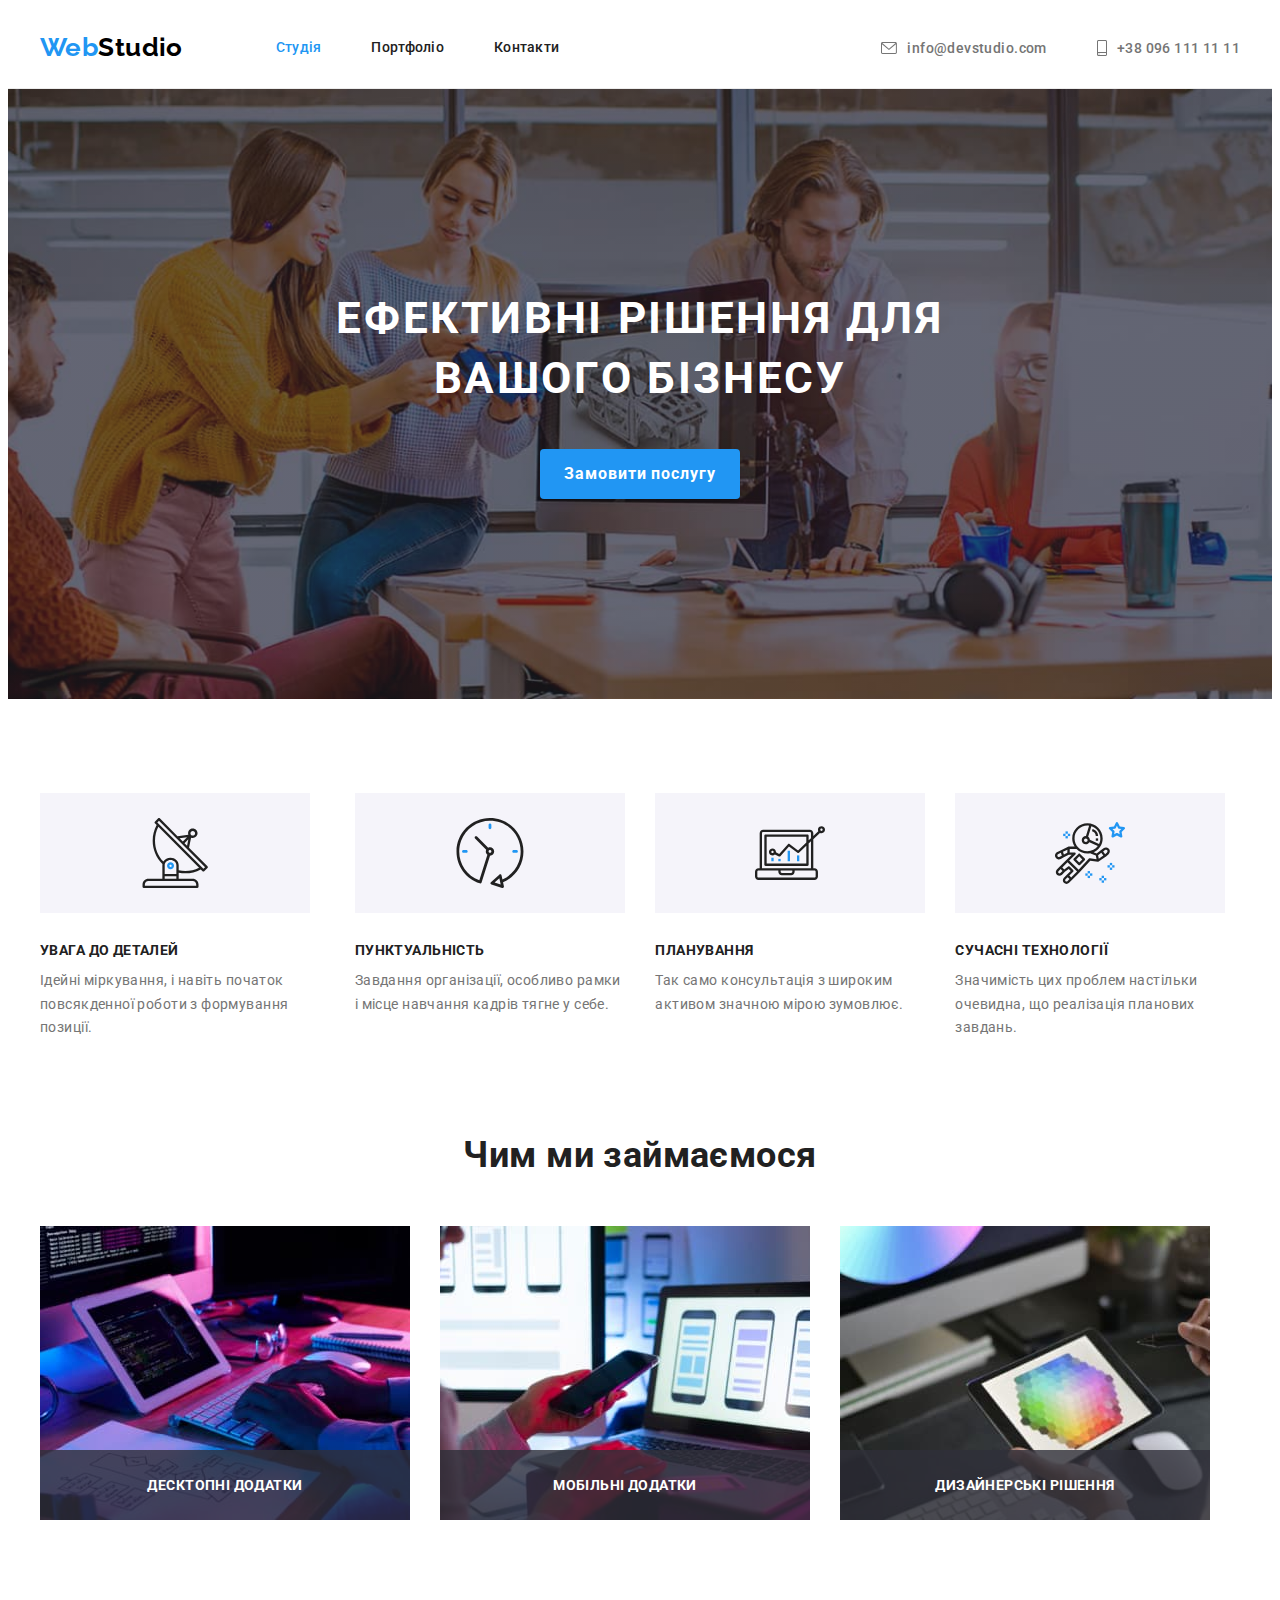
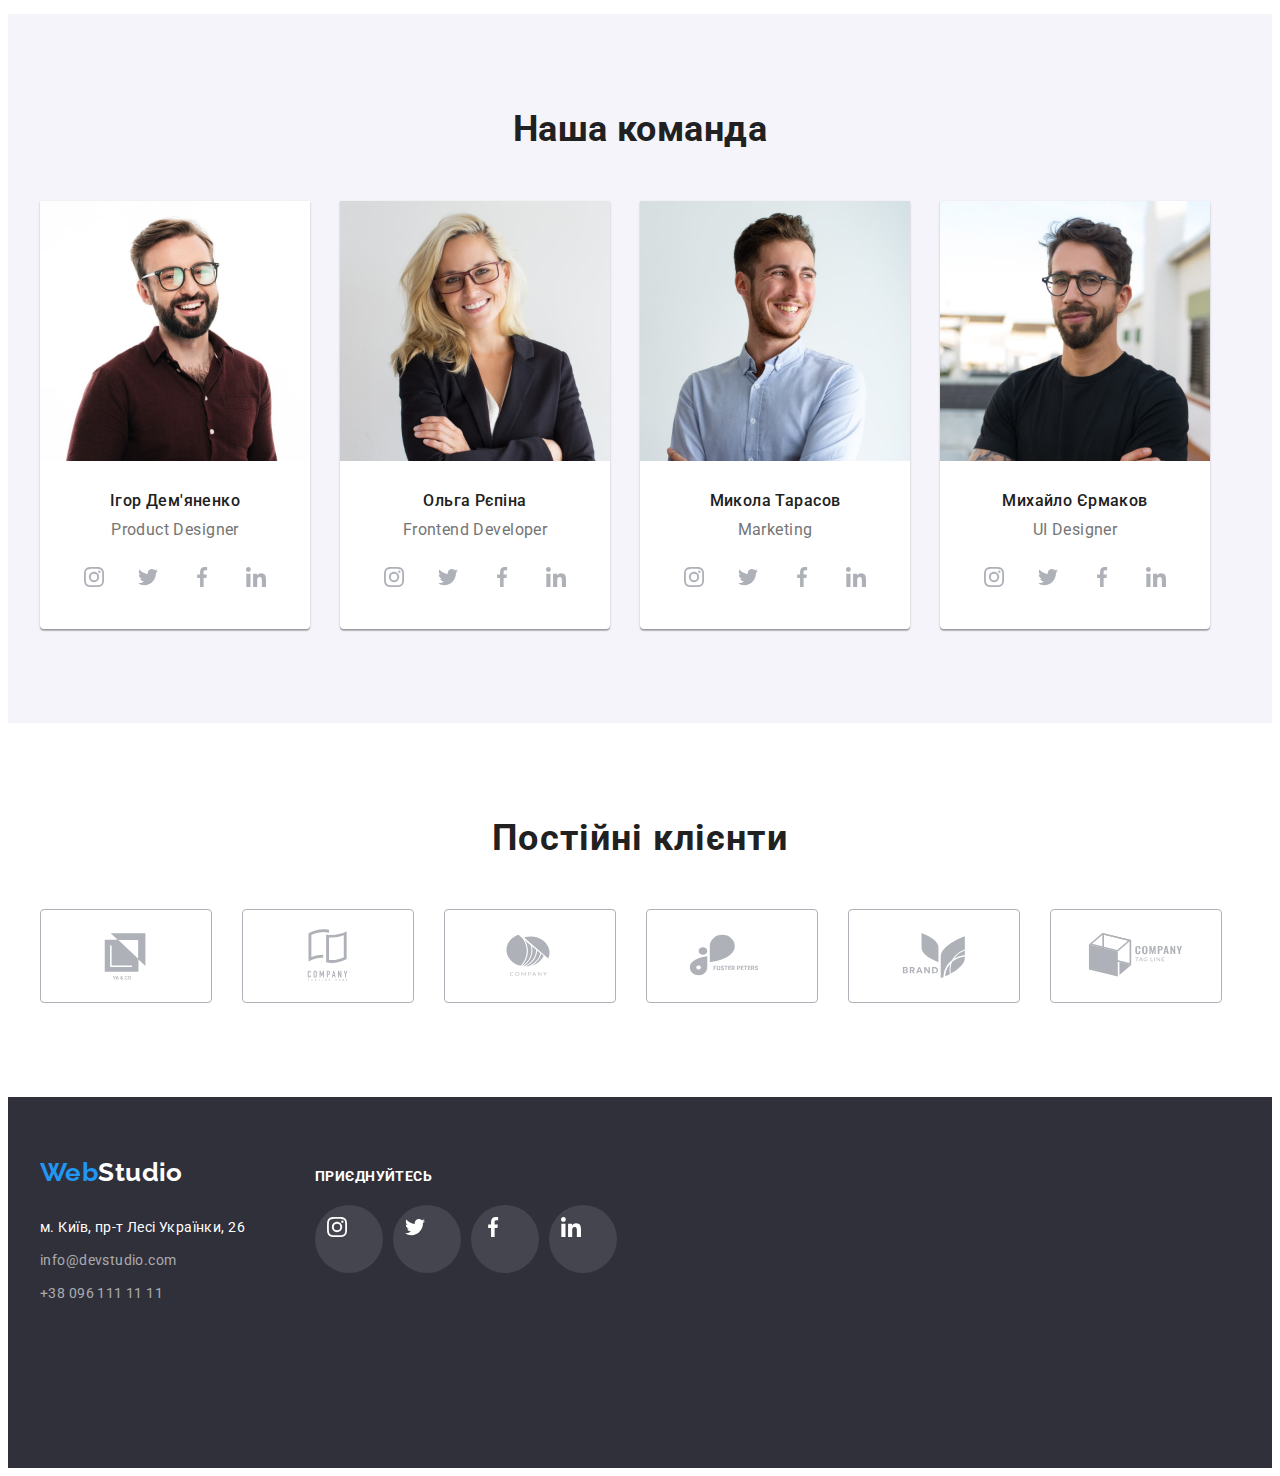
<file: index.html>
<!DOCTYPE html>
<html lang="uk">
  <head>
    <meta charset="utf-8" />
    <meta name="viewport" content="width=device-width, initial-scale=1.0" />
    <link rel="preconnect" href="https://fonts.googleapis.com" />
    <link rel="preconnect" href="https://fonts.gstatic.com" crossorigin />
    <link
      href="https://fonts.googleapis.com/css2?family=Oleo+Script&family=Raleway:wght@700&family=Roboto:wght@400;500;700;900&display=swap"
      rel="stylesheet"
    />
    <link
      rel="stylesheet"
      href="https://cdnjs.cloudflare.com/ajax/libs/modern-normalize/1.1.0/modern-normalize.min.css"
      integrity="sha512-wpPYUAdjBVSE4KJnH1VR1HeZfpl1ub8YT/NKx4PuQ5NmX2tKuGu6U/JRp5y+Y8XG2tV+wKQpNHVUX03MfMFn9Q=="
      crossorigin="anonymous"
      referrerpolicy="no-referrer"
    />
    <link rel="stylesheet" href="./css/styles.css" />
    <title>WebStudio</title>
  </head>
  <body>
    <!--Шапка-->
    <header class="header">
      <div class="container">
        <div class="nav-flex">
          <a href="./index.html" class="logo-link link"
            ><span class="logo-web">Web</span><span class="logo-studio">Studio</span></a
          >
          <nav>
            <ul class="head-nav list">
              <li class="item">
                <a href="./index.html" class="head-nav-link current link" target="_self">Студія</a>
              </li>
              <li class="item">
                <a href="./portfolio.html" class="head-nav-link link" target="_self">Портфоліо</a>
              </li>
              <li class="item"><a href="" class="head-nav-link link">Контакти</a></li>
            </ul>
          </nav>
          <ul class="head-nav-contacts list">
            <li class="item">
              <a href="mailto:info@devstudio.com" class="head-contact link"
                ><svg width="16" height="12" class="head-contact-icon-envelope">
                  <use href="./images/icons.svg#icon-envelope"></use>
                </svg>
                info@devstudio.com</a
              >
            </li>
            <li class="item">
              <a href="tel:+380961111111" class="head-contact link">
                <svg width="10" height="16" class="head-contact-icon-smartphone">
                  <use href="./images/icons.svg#icon-smartphone"></use>
                </svg>
                +38 096 111 11 11</a
              >
            </li>
          </ul>
        </div>
      </div>
    </header>
    <main>
      <!--Рішення-->
      <section class="effective">
        <div class="container container-eff">
          <h1 class="effective-h">ЕФЕКТИВНІ РІШЕННЯ ДЛЯ ВАШОГО БІЗНЕСУ</h1>
          <button data-modal-open type="button" class="effective-btn">Замовити послугу</button>
        </div>
      </section>
      <!--Особливості-->
      <section class="features section">
        <div class="container">
          <h2 class="features-h-invisible">Невидимий заголовок</h2>
          <ul class="features-list list">
            <li class="item">
              <div class="features-list-div">
                <svg width="70" height="70" class="features-list-icon">
                  <use href="./images/icons.svg#icon-satellite"></use>
                </svg>
              </div>
              <h3 class="features-h">УВАГА ДО ДЕТАЛЕЙ</h3>
              <p class="features-p">
                Ідейні міркування, і навіть початок повсякденної роботи з формування позиції.
              </p>
            </li>
            <li class="item">
              <div class="features-list-div">
                <svg width="70" height="70" class="features-list-icon">
                  <use href="./images/icons.svg#icon-clock"></use>
                </svg>
              </div>
              <h3 class="features-h">ПУНКТУАЛЬНІСТЬ</h3>
              <p class="features-p">
                Завдання організації, особливо рамки і місце навчання кадрів тягне у себе.
              </p>
            </li>
            <li class="item">
              <div class="features-list-div">
                <svg width="70" height="70" class="features-list-icon">
                  <use href="./images/icons.svg#icon-diagram"></use>
                </svg>
              </div>
              <h3 class="features-h">ПЛАНУВАННЯ</h3>
              <p class="features-p">
                Так само консультація з широким активом значною мірою зумовлює.
              </p>
            </li>
            <li class="item">
              <div class="features-list-div">
                <svg width="70" height="70" class="features-list-icon">
                  <use href="./images/icons.svg#icon-astronaut"></use>
                </svg>
              </div>
              <h3 class="features-h">СУЧАСНІ ТЕХНОЛОГІЇ</h3>
              <p class="features-p">
                Значимість цих проблем настільки очевидна, що реалізація планових завдань.
              </p>
            </li>
          </ul>
        </div>
      </section>
      <!--Чим ми займаємося-->
      <section class="our-work section">
        <div class="container">
          <h2 class="our-work-h">Чим ми займаємося</h2>
          <ul class="our-work-list list">
            <li class="item">
              <div class="our-work-item-div">
                <img
                  src="./images/img-01.jpg"
                  alt="Працюємо"
                  width="370"
                  height="294"
                  class="img"
                />
                <p class="our-work-list-p">Десктопні додатки</p>
              </div>
            </li>

            <li class="item">
              <div class="our-work-item-div">
                <img
                  src="./images/img-02.jpg"
                  alt="Перевіряємо адаптації"
                  width="370"
                  height="294"
                  class="img"
                />
                <p class="our-work-list-p">Мобільні додатки</p>
              </div>
            </li>
            <li class="item">
              <div class="our-work-item-div">
                <img
                  src="./images/img-03.jpg"
                  alt="Використовуємо всю палітру кольорів"
                  width="370"
                  height="294"
                  class="img"
                />
                <p class="our-work-list-p">Дизайнерські рішення</p>
              </div>
            </li>
          </ul>
        </div>
      </section>
      <!--Наша команда-->
      <section class="team section">
        <div class="container">
          <h2 class="team-h">Наша команда</h2>
          <ul class="team-list list">
            <li class="item">
              <img
                src="./images/our-team-01.jpg"
                alt="Ігор Дем'яненко"
                width="270"
                height="260"
                class="img"
              />
              <div class="box">
                <h3 class="team-list-h">Ігор Дем'яненко</h3>
                <p class="team-list-p">Product Designer</p>
                <ul class="team-soc-list list">
                  <li class="team-soc-items">
                    <a href="#" class="team-soc-link link"
                      ><svg width="20" height="20" class="team-soc-icons">
                        <use href="./images/icons.svg#icon-instagram"></use>
                      </svg>
                    </a>
                  </li>

                  <li class="team-soc-items">
                    <a href="#" class="team-soc-link link"
                      ><svg width="20" height="20" class="team-soc-icons">
                        <use href="./images/icons.svg#icon-twitter"></use>
                      </svg>
                    </a>
                  </li>
                  <li class="team-soc-items">
                    <a href="#" class="team-soc-link link"
                      ><svg width="20" height="20" class="team-soc-icons">
                        <use href="./images/icons.svg#icon-facebook"></use>
                      </svg>
                    </a>
                  </li>
                  <li class="team-soc-items">
                    <a href="#" class="team-soc-link link"
                      ><svg width="20" height="20" class="team-soc-icons">
                        <use href="./images/icons.svg#icon-linkedin"></use>
                      </svg>
                    </a>
                  </li>
                </ul>
              </div>
            </li>
            <li class="item">
              <img
                src="./images/our-team-02.jpg"
                alt="Ольга Рєпіна"
                width="270"
                height="260"
                class="img"
              />
              <div class="box">
                <h3 class="team-list-h">Ольга Рєпіна</h3>
                <p class="team-list-p">Frontend Developer</p>

                <ul class="team-soc-list list">
                  <li class="team-soc-items">
                    <a href="#" class="team-soc-link link"
                      ><svg width="20" height="20" class="team-soc-icons">
                        <use href="./images/icons.svg#icon-instagram"></use>
                      </svg>
                    </a>
                  </li>
                  <li class="team-soc-items">
                    <a href="#" class="team-soc-link link"
                      ><svg width="20" height="20" class="team-soc-icons">
                        <use href="./images/icons.svg#icon-twitter"></use>
                      </svg>
                    </a>
                  </li>
                  <li class="team-soc-items">
                    <a href="#" class="team-soc-link link"
                      ><svg width="20" height="20" class="team-soc-icons">
                        <use href="./images/icons.svg#icon-facebook"></use>
                      </svg>
                    </a>
                  </li>
                  <li class="team-soc-items">
                    <a href="#" class="team-soc-link link"
                      ><svg width="20" height="20" class="team-soc-icons">
                        <use href="./images/icons.svg#icon-linkedin"></use>
                      </svg>
                    </a>
                  </li>
                </ul>
              </div>
            </li>
            <li class="item">
              <img
                src="./images/our-team-03.jpg"
                alt="Микола Тарасов"
                width="270"
                height="260"
                class="img"
              />
              <div class="box">
                <h3 class="team-list-h">Микола Тарасов</h3>
                <p class="team-list-p">Marketing</p>

                <ul class="team-soc-list list">
                  <li class="team-soc-items">
                    <a href="#" class="team-soc-link link"
                      ><svg width="20" height="20" class="team-soc-icons">
                        <use href="./images/icons.svg#icon-instagram"></use>
                      </svg>
                    </a>
                  </li>
                  <li class="team-soc-items">
                    <a href="#" class="team-soc-link link"
                      ><svg width="20" height="20" class="team-soc-icons">
                        <use href="./images/icons.svg#icon-twitter"></use>
                      </svg>
                    </a>
                  </li>
                  <li class="team-soc-items">
                    <a href="#" class="team-soc-link link"
                      ><svg width="20" height="20" class="team-soc-icons">
                        <use href="./images/icons.svg#icon-facebook"></use>
                      </svg>
                    </a>
                  </li>
                  <li class="team-soc-items">
                    <a href="#" class="team-soc-link link"
                      ><svg width="20" height="20" class="team-soc-icons">
                        <use href="./images/icons.svg#icon-linkedin"></use>
                      </svg>
                    </a>
                  </li>
                </ul>
              </div>
            </li>
            <li class="item">
              <img
                src="./images/our-team-04.jpg"
                alt="Михайло Єрмаков"
                width="270"
                height="260"
                class="img"
              />
              <div class="box">
                <h3 class="team-list-h">Михайло Єрмаков</h3>
                <p class="team-list-p">UI Designer</p>

                <ul class="team-soc-list list">
                  <li class="team-soc-items">
                    <a href="#" class="team-soc-link link"
                      ><svg width="20" height="20" class="team-soc-icons">
                        <use href="./images/icons.svg#icon-instagram"></use>
                      </svg>
                    </a>
                  </li>
                  <li class="team-soc-items">
                    <a href="#" class="team-soc-link link"
                      ><svg width="20" height="20" class="team-soc-icons">
                        <use href="./images/icons.svg#icon-twitter"></use>
                      </svg>
                    </a>
                  </li>
                  <li class="team-soc-items">
                    <a href="#" class="team-soc-link link"
                      ><svg width="20" height="20" class="team-soc-icons">
                        <use href="./images/icons.svg#icon-facebook"></use>
                      </svg>
                    </a>
                  </li>
                  <li class="team-soc-items">
                    <a href="#" class="team-soc-link link"
                      ><svg width="20" height="20" class="team-soc-icons">
                        <use href="./images/icons.svg#icon-linkedin"></use>
                      </svg>
                    </a>
                  </li>
                </ul>
              </div>
            </li>
          </ul>
        </div>
      </section>
      <section class="regular-clients">
        <div class="container">
          <h2 class="regular-clients-h">Постійні клієнти</h2>
          <ul class="regular-clients-list list">
            <li class="regular-clients-item">
              <div class="regular-clients-item-div">
                <a href="" class="regular-clients-link link">
                  <svg width="106" height="60" class="regular-clients-soc-icons">
                    <use href="./images/icons.svg#icon-company-one"></use>
                  </svg>
                </a>
              </div>
            </li>
            <li class="regular-clients-item">
              <div class="regular-clients-item-div">
                <a href="" class="regular-clients-link link"
                  ><svg width="106" height="60" class="regular-clients-soc-icons">
                    <use href="./images/icons.svg#icon-company-two"></use>
                  </svg>
                </a>
              </div>
            </li>
            <li class="regular-clients-item">
              <div class="regular-clients-item-div">
                <a href="" class="regular-clients-link link">
                  <svg width="106" height="60" class="regular-clients-soc-icons">
                    <use href="./images/icons.svg#icon-company-three"></use>
                  </svg>
                </a>
              </div>
            </li>
            <li class="regular-clients-item">
              <div class="regular-clients-item-div">
                <a href="" class="regular-clients-link link">
                  <svg width="106" height="60" class="regular-clients-soc-icons">
                    <use href="./images/icons.svg#icon-company-four"></use>
                  </svg>
                </a>
              </div>
            </li>
            <li class="regular-clients-item">
              <div class="regular-clients-item-div">
                <a href="" class="regular-clients-link link"
                  ><svg width="106" height="60" class="regular-clients-soc-icons">
                    <use href="./images/icons.svg#icon-company-five"></use>
                  </svg>
                </a>
              </div>
            </li>
            <li class="regular-clients-item">
              <div class="regular-clients-item-div">
                <a href="" class="regular-clients-link link"
                  ><svg width="106" height="60" class="regular-clients-soc-icons">
                    <use href="./images/icons.svg#icon-company-six"></use>
                  </svg>
                </a>
              </div>
            </li>
          </ul>
        </div>
      </section>
    </main>
    <!--Футер-->
    <footer class="footer">
      <div class="container">
        <div class="footer-flex-div">
          <div class="footer-address">
            <a href="./index.html" class="logo-link logo-link-footer link"
              ><span class="logo-web">Web</span><span class="logo-studio-footer">Studio</span></a
            >
            <address>
              <ul class="footer-list list">
                <li class="item">
                  <a
                    href="https://goo.gl/maps/zmiDJwTHFCENLTo26"
                    target="_blank"
                    class="footer-address link"
                    >м. Київ, пр-т Лесі Українки, 26</a
                  >
                </li>
                <li class="item">
                  <a href="mailto:info@devstudio.com" class="footer-contact link"
                    >info@devstudio.com</a
                  >
                </li>
                <li class="item">
                  <a href="tel:+380961111111" class="footer-contact link">+38 096 111 11 11</a>
                </li>
              </ul>
            </address>
          </div>
          <div class="footer-soc-links">
            <p class="footer-soc-p"><b>Приєднуйтесь</b></p>
            <ul class="footer-soc-list list">
              <li class="footer-soc-items">
                <a href="#" class="footer-soc-link link"
                  ><svg width="20" height="20" class="footer-soc-icons">
                    <use href="./images/icons.svg#icon-instagram"></use>
                  </svg>
                </a>
              </li>
              <li class="footer-soc-items">
                <a href="#" class="footer-soc-link link"
                  ><svg width="20" height="20" class="footer-soc-icons">
                    <use href="./images/icons.svg#icon-twitter"></use>
                  </svg>
                </a>
              </li>
              <li class="footer-soc-items">
                <a href="#" class="footer-soc-link link"
                  ><svg width="20" height="20" class="footer-soc-icons">
                    <use href="./images/icons.svg#icon-facebook"></use>
                  </svg>
                </a>
              </li>
              <li class="footer-soc-items">
                <a href="#" class="footer-soc-link link"
                  ><svg width="20" height="20" class="footer-soc-icons">
                    <use href="./images/icons.svg#icon-linkedin"></use>
                  </svg>
                </a>
              </li>
            </ul>
          </div>
        </div>
      </div>
    </footer>
    <div data-modal class="backdrop is-hidden">
      <div class="modal">
        <button data-modal-close type="button" class="icon-close">
          <svg width="20" height="20" class="icon-close-black-18">
            <use href="./images/icons.svg#icon-close-black-18"></use>
          </svg>
        </button>
      </div>
    </div>
    <script src="./js/modal.js"></script>
  </body>
</html>
</file>
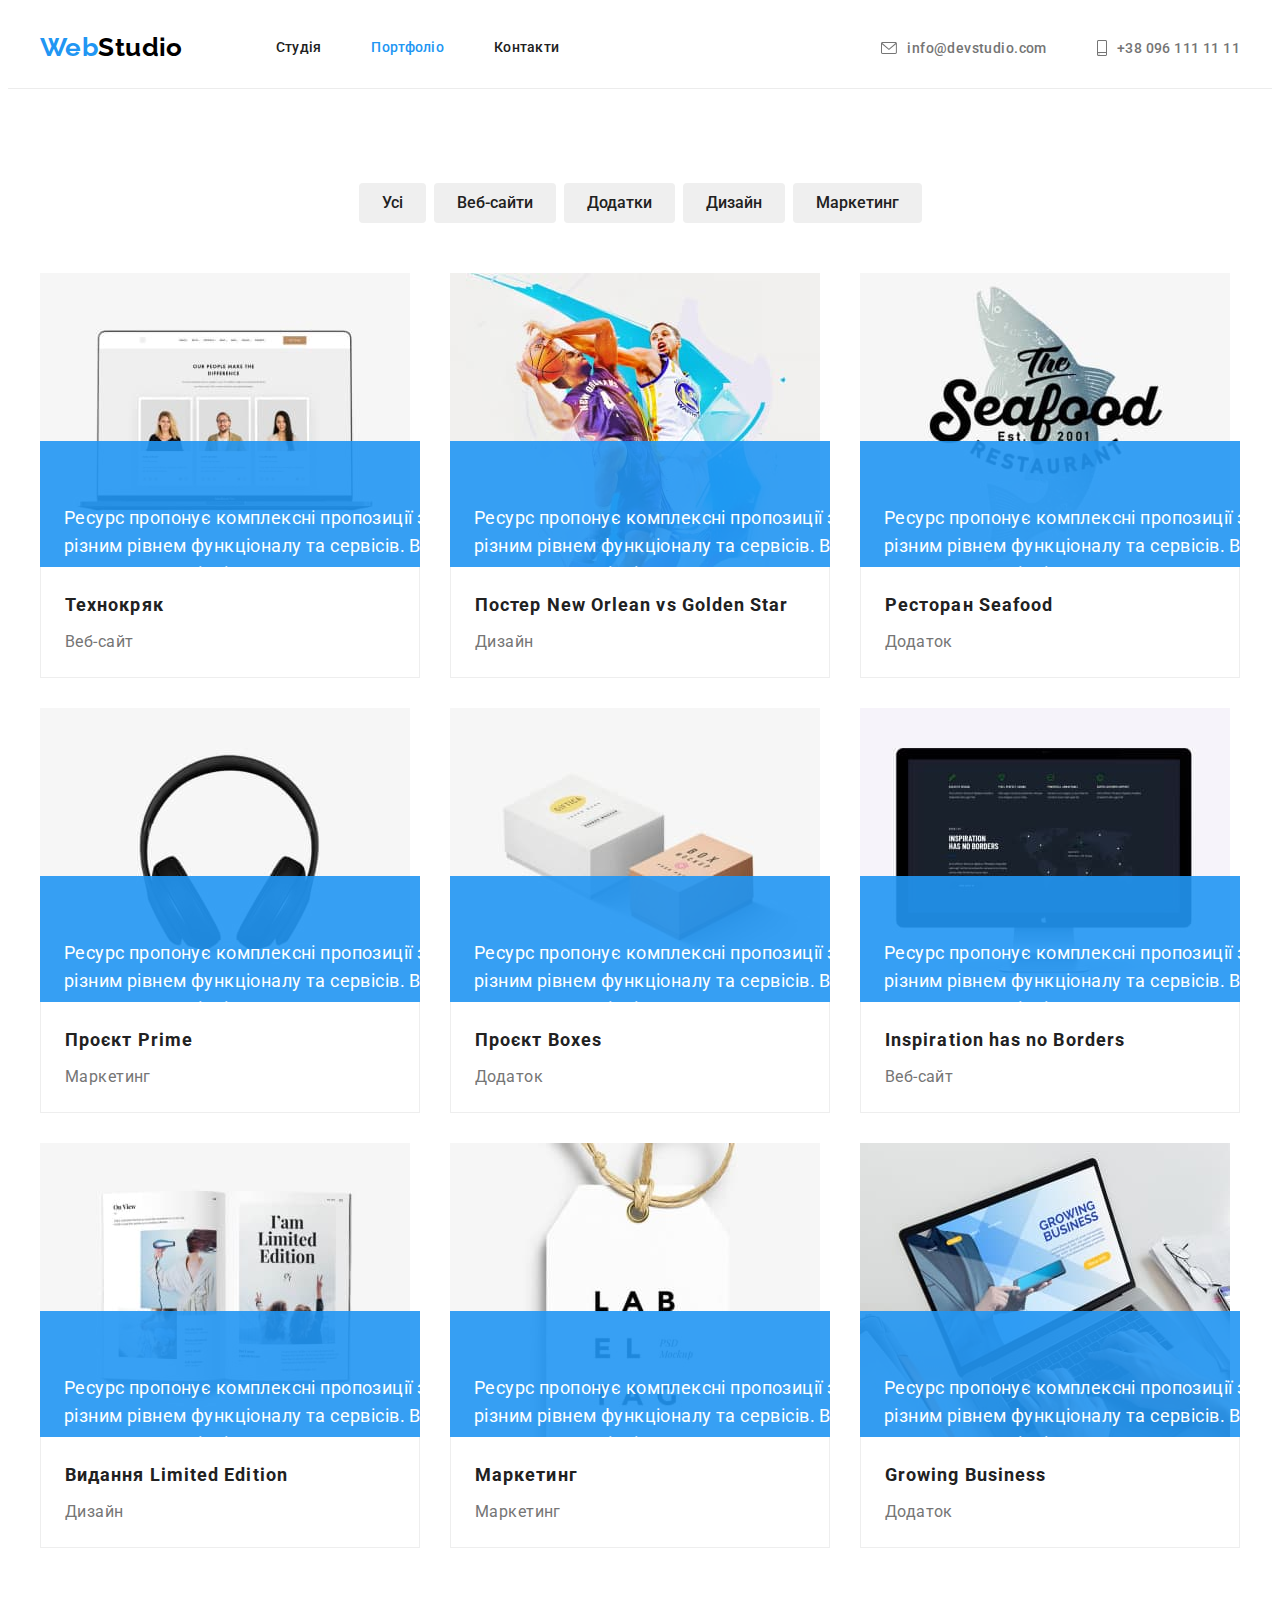
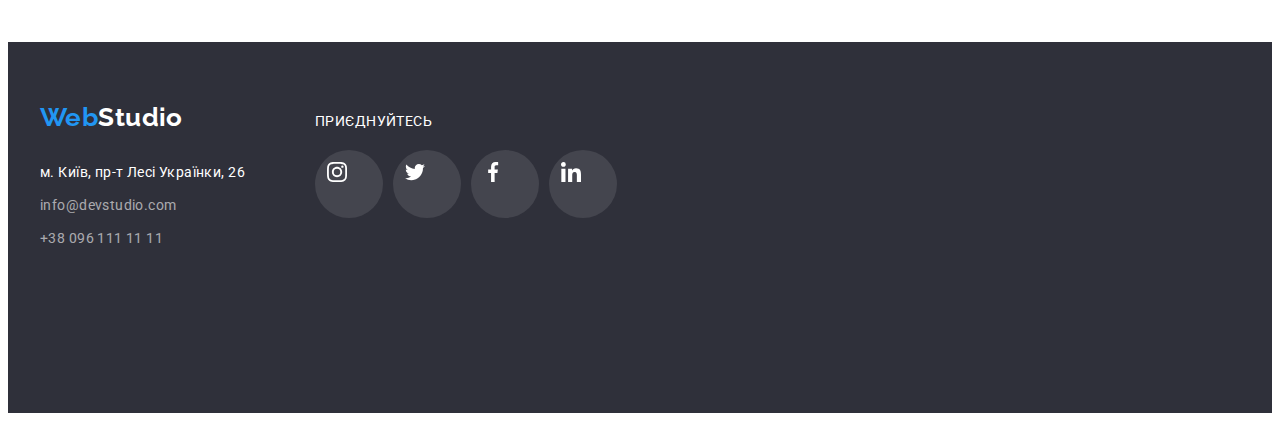
<file: portfolio.html>
<!DOCTYPE html>
<html lang="uk">
  <head>
    <meta charset="utf-8" />
    <meta name="viewport" content="width=device-width, initial-scale=1.0" />
    <link rel="preconnect" href="https://fonts.googleapis.com" />
    <link rel="preconnect" href="https://fonts.gstatic.com" crossorigin />
    <link
      href="https://fonts.googleapis.com/css2?family=Oleo+Script&family=Raleway:wght@700&family=Roboto:wght@400;500;700;900&display=swap"
      rel="stylesheet"
    />
    <link
      rel="stylesheet"
      href="https://cdnjs.cloudflare.com/ajax/libs/modern-normalize/1.1.0/modern-normalize.min.css"
      integrity="sha512-wpPYUAdjBVSE4KJnH1VR1HeZfpl1ub8YT/NKx4PuQ5NmX2tKuGu6U/JRp5y+Y8XG2tV+wKQpNHVUX03MfMFn9Q=="
      crossorigin="anonymous"
      referrerpolicy="no-referrer"
    />
    <link rel="stylesheet" href="./css/styles.css" />
    <title>Portfolio</title>
  </head>
  <body>
    <!--Шапка-->
    <header class="header">
      <div class="container">
        <div class="nav-flex">
          <a href="./index.html" class="logo-link link"
            ><span class="logo-web">Web</span><span class="logo-studio">Studio</span></a
          >
          <nav>
            <ul class="head-nav list">
              <li class="item">
                <a href="./index.html" class="head-nav-link link" target="_self">Студія</a>
              </li>
              <li class="item">
                <a href="./portfolio.html" class="head-nav-link link current" target="_self"
                  >Портфоліо</a
                >
              </li>
              <li class="item"><a href="" class="head-nav-link link">Контакти</a></li>
            </ul>
          </nav>
          <ul class="head-nav-contacts list">
            <li class="item">
              <a href="mailto:info@devstudio.com" class="head-contact link"
                ><svg width="16" height="12" class="head-contact-icon-envelope">
                  <use href="./images/icons.svg#icon-envelope"></use>
                </svg>
                info@devstudio.com</a
              >
            </li>
            <li class="item">
              <a href="tel:+380961111111" class="head-contact link"
                ><svg width="10" height="16" class="head-contact-icon-smartphone">
                  <use href="./images/icons.svg#icon-smartphone"></use>
                </svg>
                +38 096 111 11 11</a
              >
            </li>
          </ul>
        </div>
      </div>
    </header>
    <!--Основа-->
    <main>
      <!--Фільтри-->
      <section class="section">
        <div class="container">
          <h1 class="features-h-invisible">Знову невидимий заголовок</h1>
          <ul class="btn-list list">
            <li class="item"><button type="button" class="btn">Усі</button></li>
            <li class="item"><button type="button" class="btn">Веб-сайти</button></li>
            <li class="item"><button type="button" class="btn">Додатки</button></li>
            <li class="item"><button type="button" class="btn">Дизайн</button></li>
            <li class="item"><button type="button" class="btn">Маркетинг</button></li>
          </ul>
          <!--Портфоліо-->
          <ul class="portf-list list">
            <li class="item">
              <a href="#" class="portf-list-a link">
                <div class="portf-div-overlay">
                  <img
                    src="./images/img-p01.jpg"
                    width="370"
                    height="294"
                    alt="Ноутбук"
                    class="img"
                  />
                  <p class="portf-div-p">
                    Ресурс пропонує комплексні пропозиції з різним рівнем функціоналу та сервісів.
                    Все це дозволить відвідувачу отримати вичерпні відомості про компанію чи
                    приватну особу.
                  </p>
                </div>
                <div class="box-portf">
                  <h2 class="portf-h">Технокряк</h2>
                  <p class="portf-p">Веб-сайт</p>
                </div>
              </a>
            </li>
            <li class="item">
              <a href="#" class="portf-list-a link">
                <div class="portf-div-overlay">
                  <img
                    src="./images/img-p02.jpg"
                    width="370"
                    height="294"
                    alt="Баскетбол"
                    class="img"
                  />
                  <p class="portf-div-p">
                    Ресурс пропонує комплексні пропозиції з різним рівнем функціоналу та сервісів.
                    Все це дозволить відвідувачу отримати вичерпні відомості про компанію чи
                    приватну особу.
                  </p>
                </div>
                <div class="box-portf">
                  <h2 class="portf-h">Постер New Orlean vs Golden Star</h2>
                  <p class="portf-p">Дизайн</p>
                </div>
              </a>
            </li>
            <li class="item">
              <a href="#" class="portf-list-a link">
                <div class="portf-div-overlay">
                  <img
                    src="./images/img-p03.jpg"
                    width="370"
                    height="294"
                    alt="Акула"
                    class="img"
                  />
                  <p class="portf-div-p">
                    Ресурс пропонує комплексні пропозиції з різним рівнем функціоналу та сервісів.
                    Все це дозволить відвідувачу отримати вичерпні відомості про компанію чи
                    приватну особу.
                  </p>
                </div>
                <div class="box-portf">
                  <h2 class="portf-h">Ресторан Seafood</h2>
                  <p class="portf-p">Додаток</p>
                </div>
              </a>
            </li>

            <li class="item">
              <a href="#" class="portf-list-a link">
                <div class="portf-div-overlay">
                  <img
                    src="./images/img-p04.jpg"
                    width="370"
                    height="294"
                    alt="Навушники"
                    class="img"
                  />
                  <p class="portf-div-p">
                    Ресурс пропонує комплексні пропозиції з різним рівнем функціоналу та сервісів.
                    Все це дозволить відвідувачу отримати вичерпні відомості про компанію чи
                    приватну особу.
                  </p>
                </div>
                <div class="box-portf">
                  <h2 class="portf-h">Проєкт Prime</h2>
                  <p class="portf-p">Маркетинг</p>
                </div>
              </a>
            </li>
            <li class="item">
              <a href="#" class="portf-list-a link">
                <div class="portf-div-overlay">
                  <img
                    src="./images/img-p05.jpg"
                    width="370"
                    height="294"
                    alt="Коробки"
                    class="img"
                  />
                  <p class="portf-div-p">
                    Ресурс пропонує комплексні пропозиції з різним рівнем функціоналу та сервісів.
                    Все це дозволить відвідувачу отримати вичерпні відомості про компанію чи
                    приватну особу.
                  </p>
                </div>
                <div class="box-portf">
                  <h2 class="portf-h">Проєкт Boxes</h2>
                  <p class="portf-p">Додаток</p>
                </div>
              </a>
            </li>
            <li class="item">
              <a href="#" class="portf-list-a link">
                <div class="portf-div-overlay">
                  <img
                    src="./images/img-p06.jpg"
                    width="370"
                    height="294"
                    alt="Монітор"
                    class="img"
                  />
                  <p class="portf-div-p">
                    Ресурс пропонує комплексні пропозиції з різним рівнем функціоналу та сервісів.
                    Все це дозволить відвідувачу отримати вичерпні відомості про компанію чи
                    приватну особу.
                  </p>
                </div>
                <div class="box-portf">
                  <h2 class="portf-h">Inspiration has no Borders</h2>
                  <p class="portf-p">Веб-сайт</p>
                </div>
              </a>
            </li>
            <li class="item">
              <a href="#" class="portf-list-a link">
                <div class="portf-div-overlay">
                  <img
                    src="./images/img-p07.jpg"
                    width="370"
                    height="294"
                    alt="Книга"
                    class="img"
                  />
                  <p class="portf-div-p">
                    Ресурс пропонує комплексні пропозиції з різним рівнем функціоналу та сервісів.
                    Все це дозволить відвідувачу отримати вичерпні відомості про компанію чи
                    приватну особу.
                  </p>
                </div>
                <div class="box-portf">
                  <h2 class="portf-h">Видання Limited Edition</h2>
                  <p class="portf-p">Дизайн</p>
                </div>
              </a>
            </li>

            <li class="item">
              <a href="#" class="portf-list-a link">
                <div class="portf-div-overlay">
                  <img
                    src="./images/img-p08.jpg"
                    width="370"
                    height="294"
                    alt="Проєкт LAB"
                    class="img"
                  />
                  <p class="portf-div-p">
                    Ресурс пропонує комплексні пропозиції з різним рівнем функціоналу та сервісів.
                    Все це дозволить відвідувачу отримати вичерпні відомості про компанію чи
                    приватну особу.
                  </p>
                </div>
                <div class="box-portf">
                  <h2 class="portf-h">Маркетинг</h2>
                  <p class="portf-p">Маркетинг</p>
                </div>
              </a>
            </li>
            <li class="item">
              <a href="#" class="portf-list-a link">
                <div class="portf-div-overlay">
                  <img
                    src="./images/img-p09.jpg"
                    width="370"
                    height="294"
                    alt="Growing Business"
                    class="img"
                  />
                  <p class="portf-div-p">
                    Ресурс пропонує комплексні пропозиції з різним рівнем функціоналу та сервісів.
                    Все це дозволить відвідувачу отримати вичерпні відомості про компанію чи
                    приватну особу.
                  </p>
                </div>
                <div class="box-portf">
                  <h2 class="portf-h">Growing Business</h2>
                  <p class="portf-p">Додаток</p>
                </div>
              </a>
            </li>
          </ul>
        </div>
      </section>
    </main>
    <!--Футер-->
    <footer class="footer">
      <div class="container">
        <div class="footer-flex-div">
          <div class="footer-address">
            <a href="./index.html" class="logo-link logo-link-footer link"
              ><span class="logo-web">Web</span><span class="logo-studio-footer">Studio</span></a
            >
            <address>
              <ul class="footer-list list">
                <li class="item">
                  <a
                    href="https://goo.gl/maps/zmiDJwTHFCENLTo26"
                    target="_blank"
                    class="footer-address link"
                    >м. Київ, пр-т Лесі Українки, 26</a
                  >
                </li>
                <li class="item">
                  <a href="mailto:info@devstudio.com" class="footer-contact link"
                    >info@devstudio.com</a
                  >
                </li>
                <li class="item">
                  <a href="tel:+380961111111" class="footer-contact link">+38 096 111 11 11</a>
                </li>
              </ul>
            </address>
          </div>
          <div class="footer-soc-links">
            <p class="footer-soc-p">Приєднуйтесь</p>
            <ul class="footer-soc-list list">
              <li class="footer-soc-items">
                <a href="#" class="footer-soc-link link"
                  ><svg width="20" height="20" class="footer-soc-icons">
                    <use href="./images/icons.svg#icon-instagram"></use>
                  </svg>
                </a>
              </li>
              <li class="footer-soc-items">
                <a href="#" class="footer-soc-link link"
                  ><svg width="20" height="20" class="footer-soc-icons">
                    <use href="./images/icons.svg#icon-twitter"></use>
                  </svg>
                </a>
              </li>
              <li class="footer-soc-items">
                <a href="#" class="footer-soc-link link"
                  ><svg width="20" height="20" class="footer-soc-icons">
                    <use href="./images/icons.svg#icon-facebook"></use>
                  </svg>
                </a>
              </li>
              <li class="footer-soc-items">
                <a href="#" class="footer-soc-link link"
                  ><svg width="20" height="20" class="footer-soc-icons">
                    <use href="./images/icons.svg#icon-linkedin"></use>
                  </svg>
                </a>
              </li>
            </ul>
          </div>
        </div>
      </div>
    </footer>
  </body>
</html>
</file>
<file: css/styles.css>
body {
  color: #757575;
  background-color: #ffffff;
  font-family: 'Roboto', sans-serif;
  font-size: 14px;
  letter-spacing: 0.03em;
}

:root {
  --main-accent-color: #2196f3;
  --headers-nav-color: #212121;
  --main-p-color: #757575;
  --logo-color: #000000;
  --bcg-section: #c4c4c4 /*#2f303a color for gradient*/;
  --footer-contact-color: rgba(255, 255, 255, 0.6);
  --white-color: #ffffff;
  --features-div-color: #f5f4fa;
  --main-border-color: #afb1b8;
}
/* Utilites, zero margin/padding */
.list {
  list-style: none;
}
.link {
  text-decoration: none;
  display: block;
  font-style: normal;
}
.img {
  display: block;
  max-width: 100%;
  height: auto;
}
.container {
  width: 1200px;
  padding-left: 15px;
  padding-right: 15px;
  margin: 0px auto;
}
.section {
  padding-top: 94px;
  padding-bottom: 94px;
}
ul,
ol {
  margin: 0;
  padding: 0;
}
p,
h1,
h2,
h3,
h4,
h5 {
  margin: 0;
  padding: 0;
}

/* Logo-style */
.logo-link {
  display: inline-block;
  margin-top: 24px;
  margin-bottom: 25px;
  font-family: 'RaleWay', sans-serif;
  font-weight: 700;
  font-size: 26px;
  line-height: 1.19;
}
.logo-link > .logo-web {
  color: var(--main-accent-color);
}
.logo-link > .logo-studio {
  color: var(--logo-color);
}
.logo-link > .logo-studio-footer {
  color: var(--white-color);
}

/* index-section: Head-navigation + contacts */
.head-nav {
  display: flex;
  margin-left: 93px;
  gap: 50px;
  font-weight: 500;
  line-height: 1.14;
  color: var(--headers-nav-color);
  letter-spacing: 0.02em;
}
.head-nav-link {
  color: var(--headers-nav-color);
  display: block;
  padding-top: 32px;
  padding-bottom: 32px;
  transition: color 250ms cubic-bezier(0.4, 0, 0.2, 1) 0ms;
  /* transition-property: color;
  transition-duration: 250ms;
  transition-timing-function: cubic-bezier(0.4, 0, 0.2, 1);
  transition-delay: 0; */
}
.current {
  color: var(--main-accent-color);
  position: relative;
}
.current::after {
  content: '';
  display: block;
  width: 100%;
  height: 4px;
  position: absolute;
  bottom: 0;
  border-radius: 2px;
  background-color: var(--main-accent-color);
  transform: scale(0);
  transition: transform 250ms cubic-bezier(0.4, 0, 0.2, 1) 0ms;
}
.current:hover::after {
  transform: scale(1);
}
.head-contact-icon-envelope,
.head-contact-icon-smartphone {
  margin-right: 10px;
  fill: currentColor;
}
.head-nav-link:hover,
.head-nav-link:focus {
  color: var(--main-accent-color);
}

.head-nav-contacts {
  display: flex;
  align-items: center;
  margin-left: auto;
  gap: 50px;
}
.head-contact {
  display: flex;
  align-items: center;
  transition: color 250ms cubic-bezier(0.4, 0, 0.2, 1) 0ms;
  color: var(--main-p-color);
  font-weight: 500;
}
.head-contact:hover,
.head-contact:focus {
  color: var(--main-accent-color);
}

.nav-flex {
  display: flex;
  justify-content: flex-start;
  align-items: center;
  margin-top: 0px;
  margin-bottom: 0px;
}
/* index-section: EFFECTIVE solutions */
.effective {
  background-color: var(--bcg-section);
  padding: 200px 0;
  background-image: linear-gradient(rgba(47, 48, 58, 0.4), rgba(47, 48, 58, 0.4)),
    url('../images/bg-hero.jpg'); /* url('../images/Bg-hero-fon.jpg'); Додав фонове зображення, на випадок 
    якщо нічого не завантажиться. Потім згадав що доданий фон самій секції, того кольору яке і зоображення.
    Залишу просто тут, мало лі що перевіряючому не сподобається ;-) */
  background-repeat: no-repeat;
  background-size: cover;
  background-position: center;
  max-width: 1600px;
  margin-left: auto;
  margin-right: auto;
  text-align: center;
}
.effective-h {
  display: block;
  margin-left: auto;
  margin-right: auto;
  margin-bottom: 40px;
  width: 696px;
  font-weight: 700;
  font-size: 44px;
  line-height: 1.36;
  letter-spacing: 0.06em;
  text-transform: uppercase;
  color: var(--white-color);
}
.effective-btn {
  display: block;
  width: 200px;
  height: 50px;
  margin-left: auto;
  margin-right: auto;
  transition: background-color 250ms cubic-bezier(0.4, 0, 0.2, 1) 0ms;
  background: var(--main-accent-color);
  box-shadow: 0px 4px 4px rgba(0, 0, 0, 0.15);
  border-radius: 4px;
  border: none;
  cursor: pointer;
  font-family: 'Roboto';
  font-style: normal;
  font-weight: 700;
  color: var(--white-color);
  font-size: 16px;
  line-height: 1.88;
  letter-spacing: 0.06em;
}
.effective-btn:hover,
.effective-btn:focus {
  background-color: #188ce8;
}

/* index-section: FEATURES */
.features-h-invisible {
  position: absolute;
  width: 1px;
  height: 1px;
  margin: -1px;
  border: 0;
  padding: 0;

  white-space: nowrap;
  clip-path: inset(100%);
  clip: rect(0 0 0 0);
  overflow: hidden;
}
.features-list {
  display: flex;
}
.features-list > .item {
  margin-right: 30px;
}
.features-list > .item:last-child {
  margin-right: 0px;
}
.features-list-div {
  background-color: var(--features-div-color);
  width: 270px;
  height: 120px;
  margin-bottom: 30px;
  display: flex;
  justify-content: center;
  align-items: center;
}
.features-h {
  display: block;
  margin-bottom: 10px;
  font-size: 14px;
  line-height: 1.14;
  text-transform: uppercase;
  color: var(--headers-nav-color);
}
.features-p {
  line-height: 1.71;
}
/* index-section: our-work */
.our-work {
  padding-top: 0;
}
.our-work-list {
  display: flex;
}
.our-work-list > .item {
  margin-right: 30px;
}
.our-work-list > .item:last-child {
  margin-right: 0;
}
.our-work-item-div {
  position: relative;
}
.our-work-list-p {
  position: absolute;
  bottom: 0;
  width: 370px;
  height: 70px;
  display: flex;
  justify-content: center;
  align-items: center;
  background-color: rgba(47, 48, 58, 0.8);
  color: var(--white-color);
  font-weight: 700;
  line-height: 1.14;
  text-transform: uppercase;
}
.our-work-h {
  display: block;
  margin-bottom: 50px;
  font-size: 36px;
  line-height: 1.17;
  text-align: center;
  color: var(--headers-nav-color);
}
/* index-section: team */
.team {
  background-color: var(--features-div-color);
}
.team-list {
  display: flex;
}
.team-list > .item {
  margin-right: 30px;
  box-shadow: 0px 1px 3px rgba(0, 0, 0, 0.12), 0px 1px 1px rgba(0, 0, 0, 0.14),
    0px 2px 1px rgba(0, 0, 0, 0.2);
  border-radius: 0px 0px 4px 4px;
  background-color: var(--white-color);
}
.box {
  padding-top: 30px;
  padding-bottom: 30px;
}
.team-list > .item:last-child {
  margin-right: 0;
}
.team-h {
  margin-bottom: 50px;
  font-size: 36px;
  line-height: 1.17;
  text-align: center;
  color: var(--headers-nav-color);
}
.team-list-h {
  display: block;
  margin-bottom: 10px;
  font-weight: 500;
  font-size: 16px;
  line-height: 1.19;
  text-align: center;
  color: var(--headers-nav-color);
}
.team-list-p {
  font-size: 16px;
  line-height: 1.19;
  text-align: center;
  margin-bottom: 16px;
}
.team-soc-list {
  display: flex;
  justify-content: center;
  align-items: center;
}
.team-soc-items {
  width: 44px;
  height: 44px;
}
.team-soc-items:not(:last-child) {
  margin-right: 10px;
}
.team-soc-link {
  width: 100%;
  height: 100%;
  border-radius: 50%;
  display: flex;
  justify-content: center;
  align-items: center;
  fill: var(--main-border-color);
  transition: color 250ms cubic-bezier(0.4, 0, 0.2, 1) 0ms,
    background-color 250ms cubic-bezier(0.4, 0, 0.2, 1) 0ms;
}
.team-soc-link:hover,
.team-soc-link:focus {
  fill: var(--white-color);
  background-color: var(--main-accent-color);
}
/* index-regular-clients */
.regular-clients {
  padding-top: 94px;
  padding-bottom: 94px;
  text-align: center;
}
.regular-clients-h {
  font-style: normal;
  font-size: 36px;
  line-height: 1.17;
  text-align: center;
  letter-spacing: 0.03em;
  color: var(--headers-nav-color);
  margin-bottom: 50px;
}
.regular-clients-list {
  display: flex;
}
.regular-clients-item:not(:last-child) {
  margin-right: 30px;
}
.regular-clients-link {
  display: flex;
  justify-content: center;
  align-items: center;
  transition: color 250ms cubic-bezier(0.4, 0, 0.2, 1) 0ms,
    border-color 250ms cubic-bezier(0.4, 0, 0.2, 1) 0ms;
  border: 1px solid var(--main-border-color);
  border-radius: 4px;
  width: 170px;
  height: 92px;
  color: var(--main-border-color);
}
.regular-clients-soc-icons {
  fill: currentColor;
}
.regular-clients-link:hover,
.regular-clients-link:focus {
  color: var(--main-accent-color);
  border: 1px solid var(--main-accent-color);
}
/* index-footer */
.footer {
  background-color: #2f303a;
  height: 251px;
  padding-top: 60px;
  padding-bottom: 60px;
}
.logo-link-footer {
  margin-bottom: 28px;
  margin-top: 0;
}
.footer-address {
  line-height: 1.71;
  font-style: normal;
  color: var(--white-color);
}
.footer-contact {
  line-height: 1.71;
  color: var(--footer-contact-color);
}
.footer-contact:hover,
.footer-contact:focus {
  color: var(--main-accent-color);
}
.footer-soc-p {
  line-height: 1.14;
  text-transform: uppercase;
  color: var(--white-color);
  margin-bottom: 20px;
}
.footer-list {
  display: flex;
  flex-direction: column;
}
.footer-list > .item:not(:last-child) {
  margin-bottom: 9px;
}
.footer-flex-div {
  display: flex;
  align-items: baseline;
}
.footer-soc-links {
  margin-left: 70px;
}
.footer-soc-list {
  display: flex;
}
.footer-soc-link {
  width: 44px;
  height: 44px;
  border-radius: 50%;
  background-color: rgba(255, 255, 255, 0.1);
  padding: 12px;
  transition: color 250ms cubic-bezier(0.4, 0, 0.2, 1) 0ms,
    background-color 250ms cubic-bezier(0.4, 0, 0.2, 1) 0ms;
  color: var(--white-color);
}
.footer-soc-items:not(:last-child) {
  margin-right: 10px;
}
.footer-soc-icons {
  fill: currentColor;
}
.footer-soc-link:hover,
.footer-soc-link:focus {
  background-color: var(--main-accent-color);
}
/* index-modal window */
.backdrop {
  position: fixed;
  top: 0;
  left: 0;
  width: 100%;
  height: 100%;
  transition: opacity 250ms cubic-bezier(0.4, 0, 0.2, 1) 0ms,
    visibility 250ms cubic-bezier(0.4, 0, 0.2, 1) 0ms;
  background-color: rgba(0, 0, 0, 0.2);
}
.backdrop.is-hidden {
  opacity: 0;
  pointer-events: none;
  visibility: hidden;
}
.modal {
  position: absolute;
  width: 528px;
  height: 581px;
  left: 50%;
  top: 50%;
  transform: translate(-50%, -50%);
  background-color: var(--white-color);
}
.icon-close {
  position: absolute;
  top: 8px;
  right: 8px;
  width: 30px;
  height: 30px;
  display: flex;
  justify-content: center;
  align-items: center;
  border-radius: 50%;
  border: 1px solid rgba(0, 0, 0, 0.1);
  background-color: var(--white-color);
  cursor: pointer;
}

/* portfolio-section: main-section, not "main" */
.header {
  border-bottom: 1px solid #ececec;
}
.btn {
  padding: 6px 22px;
  font-family: 'Roboto', sans-serif;
  font-weight: 500;
  font-size: 16px;
  line-height: 1.62;
  text-align: center;
  color: var(--headers-nav-color);
  border-radius: 4px;
  border: 1px solid transparent;

  transition: color 250ms cubic-bezier(0.4, 0, 0.2, 1) 0ms,
    background-color 250ms cubic-bezier(0.4, 0, 0.2, 1) 0ms;
}
.btn:hover,
.btn:active,
.btn:focus {
  color: var(--white-color);
  background-color: var(--main-accent-color);
  cursor: pointer;
  box-shadow: 0px 3px 1px rgba(0, 0, 0, 0.1), 0px 1px 2px rgba(0, 0, 0, 0.08),
    0px 2px 2px rgba(0, 0, 0, 0.12);
}
.btn-list {
  display: flex;
  justify-content: center;
  margin-bottom: 50px;
}
.btn-list > .item:not(:last-child) {
  margin-right: 8px;
}
/* portfolio-section: list portfolio */
.portf-list {
  display: flex;
  flex-wrap: wrap;
}
.portf-list > .item {
  flex-basis: calc((100% - 60px) / 3);
  margin-right: 30px;
  margin-bottom: 30px;
}
.portf-list > .item:nth-child(3n) {
  margin-right: 0;
}
.portf-list > .item:nth-last-child(-n + 3) {
  margin-bottom: 0;
}
.portf-list-a {
  display: block;
  transition: box-shadow 250ms cubic-bezier(0.4, 0, 0.2, 1) 0ms;
}
.portf-div-overlay {
  position: relative;
  overflow: hidden;
}
.portf-div-p {
  position: absolute;
  bottom: -100%;
  width: 100%;
  height: 100%;
  padding: 63px 24px;
  transform: translateY(0);
  transition: transform 250ms cubic-bezier(0.4, 0, 0.2, 1) 0ms;
  color: var(--white-color);
  background-color: rgba(33, 150, 243, 0.9);
  font-size: 18px;
  line-height: 1.55;
}
.portf-list-a:hover,
.portf-list-a:focus {
  box-shadow: 0px 1px 1px rgba(0, 0, 0, 0.12), 0px 4px 4px rgba(0, 0, 0, 0.06),
    1px 4px 6px rgba(0, 0, 0, 0.16);
}
.portf-list-a:hover .portf-div-p {
  transform: translateY(-100%);
}
.portf-h {
  font-size: 18px;
  line-height: 2;
  letter-spacing: 0.06em;
  color: var(--headers-nav-color);
  margin-bottom: 4px;
}
.portf-p {
  font-size: 16px;
  line-height: 1.88;
  color: var(--main-p-color);
}
.box-portf {
  padding-top: 20px;
  padding-bottom: 20px;
  padding-left: 24px;
  padding-right: 24px;
  border-left: 1px solid #eeeeee;
  border-right: 1px solid #eeeeee;
  border-bottom: 1px solid #eeeeee;
}
/* portfolio: footer */
</file>
